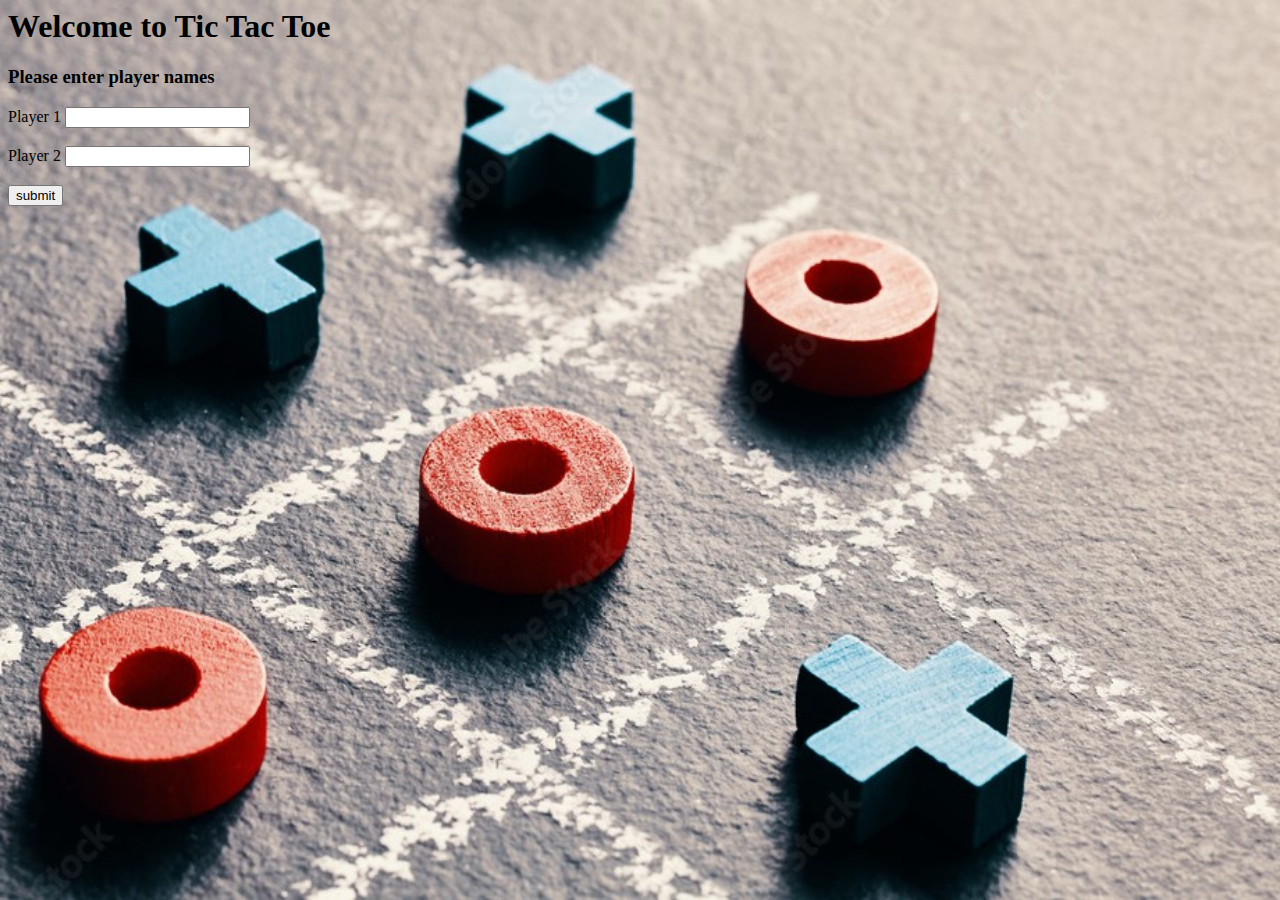
<file: index.html>
<html>
    <head>
        <title>Tic Tac Toe</title>
        <style>
        body{
            background-image: url("Ratan_game2_img.jpg");
            background-attachment: fixed;
            background-size: 100% 100%;
        }
        h1
        {
            font-family: Jokerman;
        }
        </style>
    </head>
    <body>
    
            <h1>Welcome to Tic Tac Toe</h1>
            <h3> Please enter player names</h3>
            <form action = "Ratan_game2_html.html" method = "GET">
<label for = "Name1">Player 1</label>
<input type = "text" name = "Name1" required><br><br>
<label for = "Name2">Player 2</label>
<input type = "text" name = "Name2" required><br><br>
<input type = "submit" value = "submit">
            </form>
    </body>
    </html>
</file>
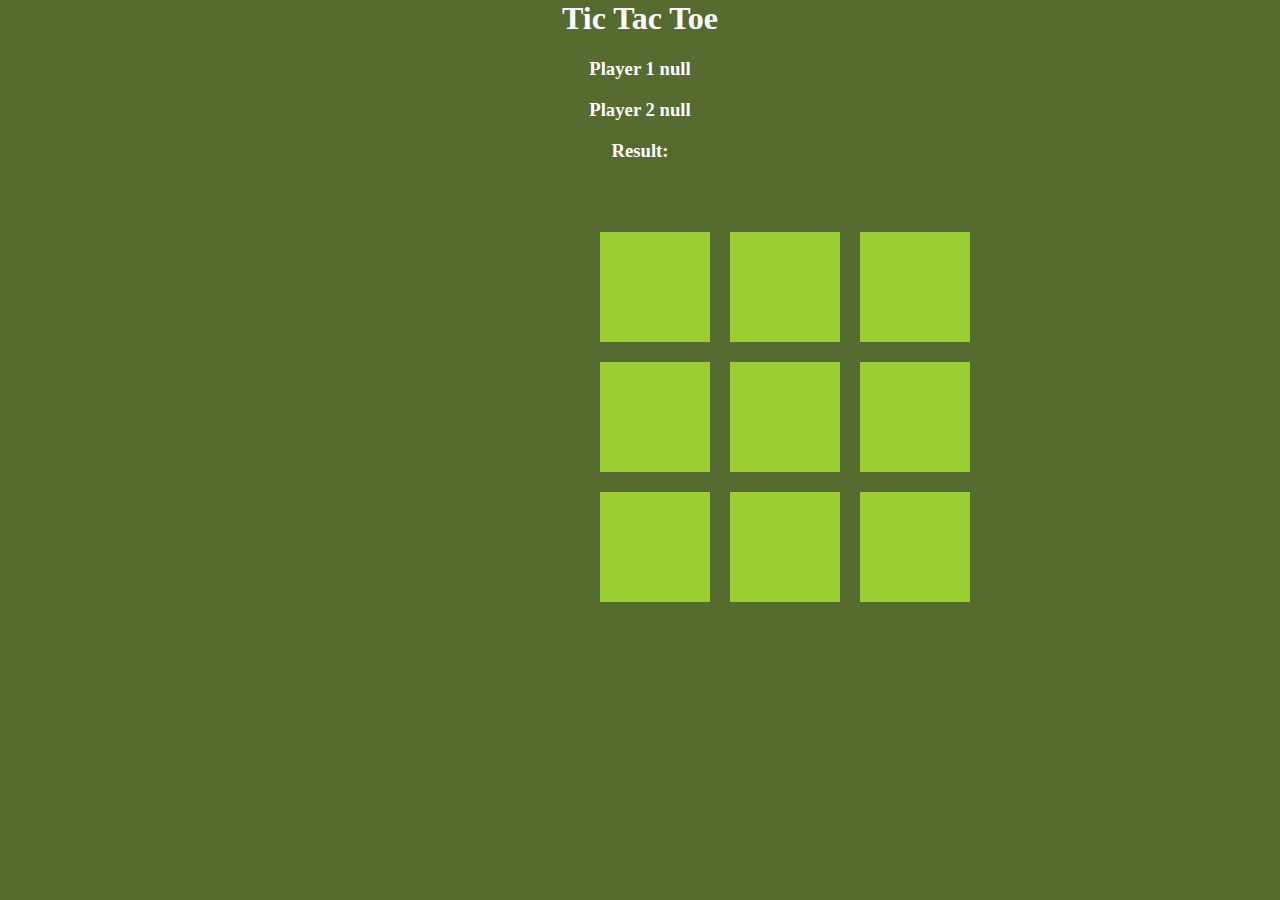
<file: Ratan_game2_html.html>
<html>
    <head>
        <title>Tic Tac Toe</title>
        <link rel = "stylesheet" href = "Ratan_game2_css.css" />
    </head>
<body>

        <h1 style = "text-align: center;font-family: Jokerman;">
            Tic Tac Toe</h1>
        <h3 class = "p1"  style = "text-align: center;font-family: Jokerman;">Player 1</h3>
        <h3 class = "p2"  style = "text-align: center;font-family: Jokerman;">Player 2</h3>
        <h3 class = "result"  style = "text-align: center;font-family: Jokerman;">Result: </h3>
        <div class = "Grid">
        <div class = "border1"></div>
        <div class = "border2"></div>
        <div class = "border3"></div>
        <div class = "border4"></div>
        <div class = "border5"></div>
        <div class = "border6"></div>
        <div class = "border7"></div>
        <div class = "border8"></div>
        <div class = "border9"></div>
        </div>
        <button class = "bt1">Restart game</button>
        <script src = "https://code.jquery.com/jquery-3.7.1.js"></script>
        <script src = "Ratan_game2_js.js" charset= "UTF-8"></script>
</body>

</html>
</file>
<file: Ratan_game2_css.css>
body
 {
    color:white;
    background-color:darkolivegreen;
 }
 /*
@media screen and (min-width: 1024px)
{
body
 {
    color:white;
    background-color: black;
    width:100%;
    height:100%;
    margin:0;
    padding:0;
    overflow-x: hidden;
 }
}

@media screen and (min-width: 768px) and (max-width: 1023px) 
{
body
 {
    color:white;
    background-color: black;
    width:100%;
    height:100%;
    margin:0;
    padding:0;
    overflow-x: hidden;
 }
}

@media screen and (max-width: 767px) 
{
body
 {
    color:white;
    background-color: black;
    width:100%;
    height:100%;
    margin:0;
    padding:0;
    overflow-x: hidden;
 }
}*/
.Grid
{
    width: fit-content;
    display:grid;
    grid-template-columns: auto auto auto;
   margin-left: 590px;
    margin-top: 60px;
gap: 20px;
padding: 10px;
    /*padding: 10px;
    column-gap: -50px;
        row-gap: 3px;
            
        */
}


.border1{
    position:relative;
    color: black;
    width: 100px;
    height:100px;
    /*border:solid;*/
    border-radius: 0%;
    background-color:yellowgreen;
    text-align:center;
    font-size:75px;
    font-family: Showcard Gothic;
    padding:5px
}
.border2{
    position:relative;
    color: black;
    width: 100px;
    height:100px;
    /*border:solid;*/
    border-radius: 0%;
    background-color: yellowgreen;
    text-align:center;
    font-size:75px;
    font-family: Showcard Gothic;
    padding:5px
}

.border3{
    position:relative;
    color: black;
    width: 100px;
    height:100px;
    /*border:solid;*/
    border-radius: 0%;
    background-color: yellowgreen;
    text-align:center;
    font-size:75px;
    font-family: Showcard Gothic;
    padding:5px
}

.border4{
    position:relative;
    color: black;
    width: 100px;
    height:100px;
    /*border:solid;*/
    border-radius: 0%;
    background-color: yellowgreen;
    text-align:center;
    font-size:75px;
    font-family: Showcard Gothic;
    padding:5px
}

.border5{
    position:relative;
    color: black;
    width: 100px;
    height:100px;
    /*border:solid;*/
    border-radius: 0%;
    background-color: yellowgreen;
    text-align:center;
    font-size:75px;
    font-family: Showcard Gothic;
    padding:5px
}

.border6{
    position:relative;
    color: black;
    width: 100px;
    height:100px;
    /*border:solid;*/
    border-radius: 0%;
    background-color: yellowgreen;
    text-align:center;
    font-size:75px;
    font-family: Showcard Gothic;
    padding:5px
}

.border7{
    position:relative;
    color: black;
    width: 100px;
    height:100px;
    /*border:solid;*/
    border-radius: 0%;
    background-color: yellowgreen;
    text-align:center;
    font-size:75px;
    font-family: Showcard Gothic;
    padding:5px
}

.border8{
    position:relative;
    color: black;
    width: 100px;
    height:100px;
    /*border:solid;*/
    border-radius: 0%;
    background-color: yellowgreen;
    text-align:center;
    font-size:75px;
    font-family: Showcard Gothic;
    padding:5px
}

.border9{
    position:relative;
    color: black;
    width: 100px;
    height:100px;
    /*border:solid;*/
    border-radius: 0%;
    background-color: yellowgreen;
    text-align:center;
    font-size:75px;
    font-family: Showcard Gothic;
    padding:5px
}

.bt1{
    width: 150px;
    height: 30px;
    border-radius: 10%;
    position: absolute;
    left: 720px;
    top: 210px;
    background-color: yellowgreen;
}


@media screen and (min-width: 1024px)
{
body
 {
    width:100%;
    height:100%;
    margin:0;
    padding:0;
    overflow-x: hidden;
 }
}

@media screen and (min-width: 768px) and (max-width: 1023px) 
{
body
 {
    width:100%;
    height:100%;
    margin:0;
    padding:0;
    overflow-x: hidden;
 }
}

@media screen and (max-width: 767px) 
{
body
 {
    width:100%;
    height:100%;
    margin:0;
    padding:0;
    overflow-x: hidden;
 }
}
</file>
